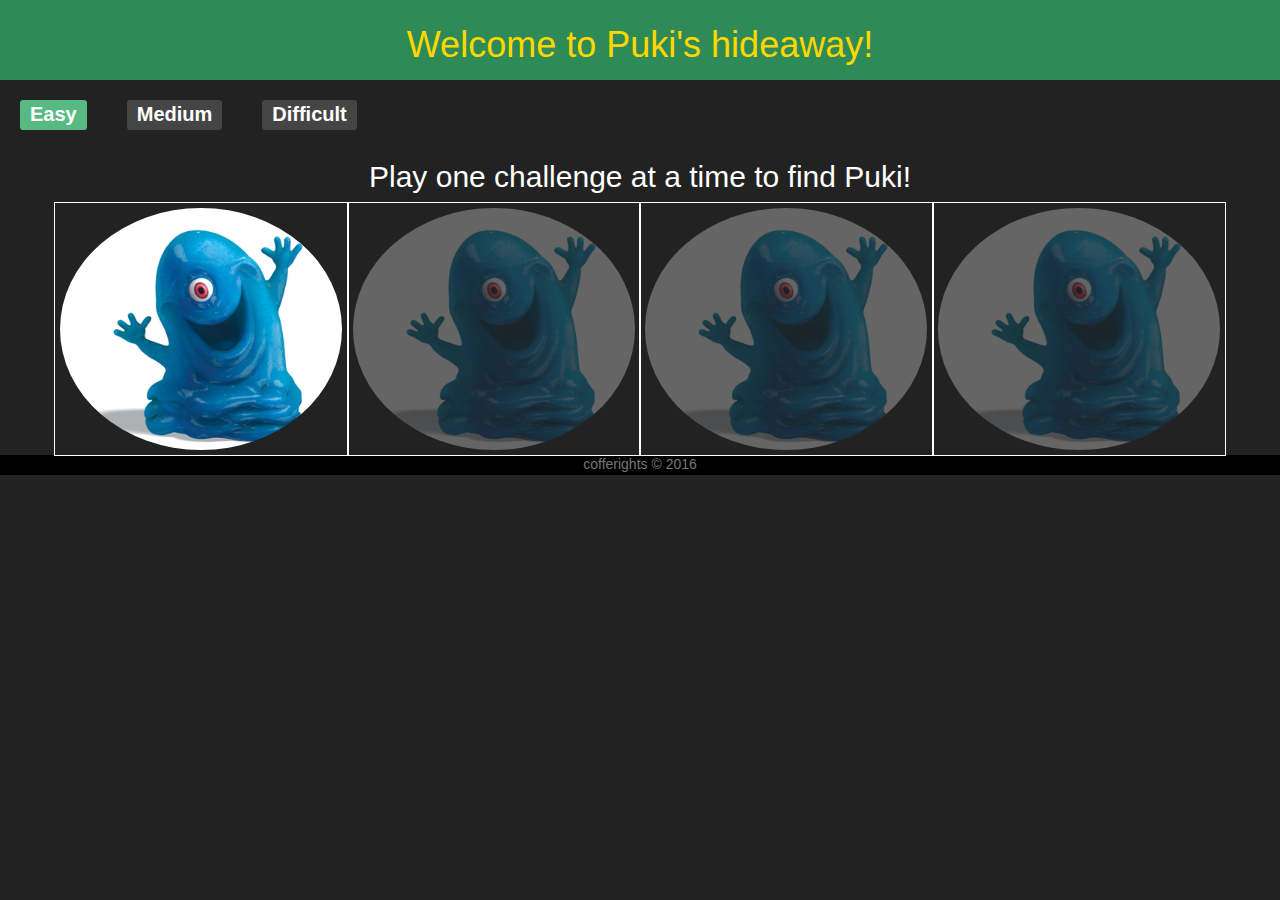
<file: index.html>
<!doctype html>
<html lang="en">
<head>
  <meta charset="utf-8">
  <title>Pukis hideaway</title>
  <link rel="stylesheet" href="stylesheets/main.css"/>

  <meta name="viewport"  content="width=device-width height=device-height initial-scale=1 maximum-scale=1 user-scalable=no">
</head>
<body onload="renderChals(); runTests()">
<header class="header">
	<div class="container">
    <h1>Welcome to Puki's hideaway!</h1>
  </div>
</header>
<div class="body">
<main>
 
  <div id="level" class="center-align"> 
    <input type="radio" name="level" id="1" value="1" onclick="updateLevel()" checked />
    <label for="1">Easy</label>

    <input type="radio" name="level" id="2" value="2" onclick="updateLevel()" />
    <label for="2">Medium</label>

    <input type="radio" name="level" id="3" value="3" onclick="updateLevel()" />
    <label for="3">Difficult</label>  
  </div>
  <div class="container">
    <div class="row">
      <h2>Play one challenge at a time to find Puki!</h2>
    </div>
    <div class="row chals">
    </div>
  </div>
</main>

<footer class="footer">
  cofferights &copy; 2016  
</footer>
  <script src="lib/jquery/jquery.js"></script>
  <script src="js/general.js"></script>
  <script src="js/app.js"></script>
  <script src="js/tests.js"></script>
 
</body>
</html>
</file>
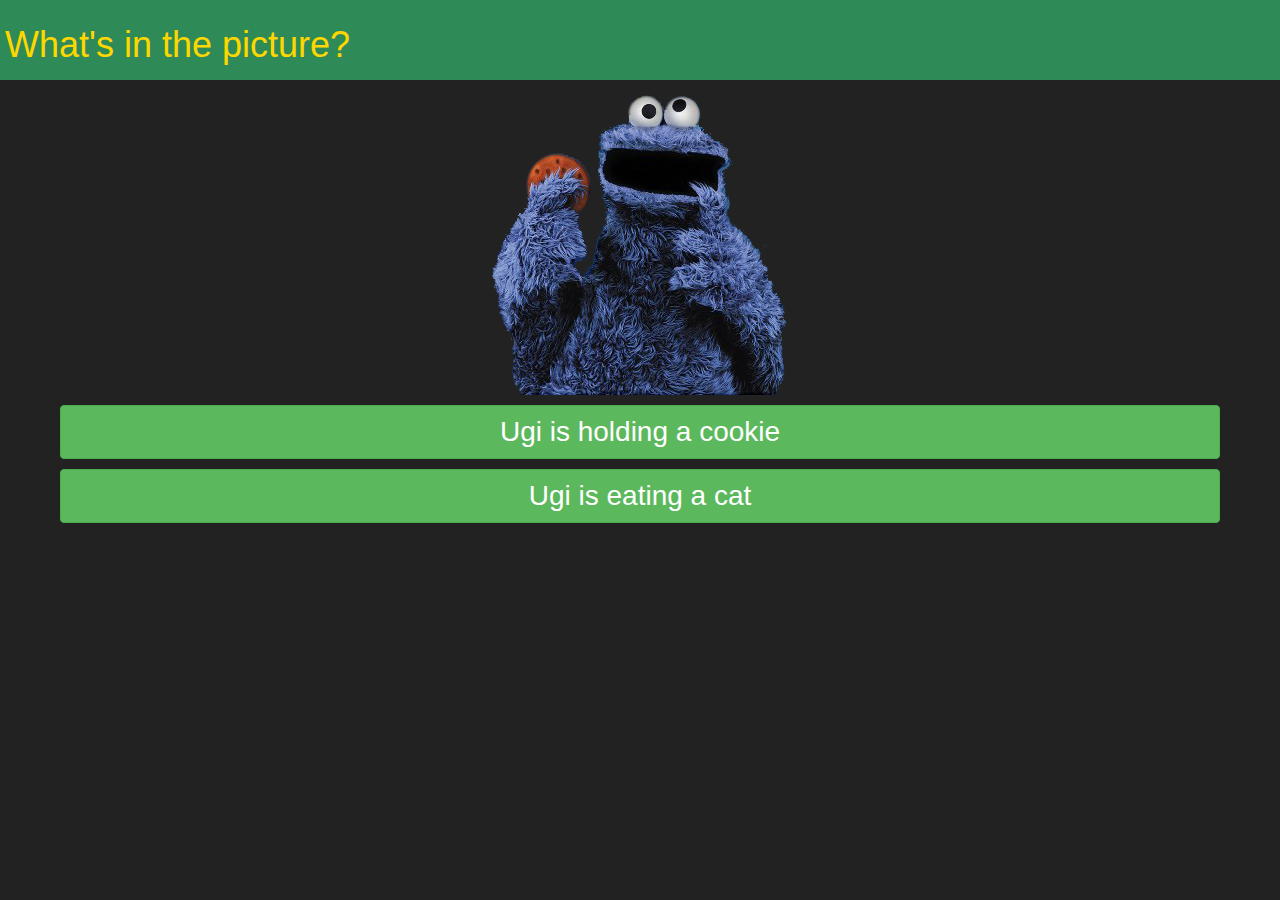
<file: chal1.html>
<!DOCTYPE html>
<html lang="en">
<head>
    <meta charset="UTF-8">
    <title>Challange no. 1</title>
    <link rel="stylesheet" href="stylesheets/main.css"/>
    
    <meta name="viewport" content="width=device-width height=device-height initial-scale=1 maximum-scale=1 user-scalable=no">
</head>
<body class="chal1" onload="renderChal1()">
    <header class="box">
        <h1>What's in the picture?</h1>
    </header>
    <main>
        <div class="container">
            <div class="row">
                <img src="" alt="">
            </div>
        </div>
        <div class="container options">
        </div>
    </main>
    
    <!--<button onclick="chalFinished(1)">challenge done!</button>-->

    <script src="lib/jquery/jquery.js"></script>
    <script src="js/general.js"></script>
    <script src="js/app.js"></script>
    <script src="js/chal1.js"></script>
</body>
</html>
</file>
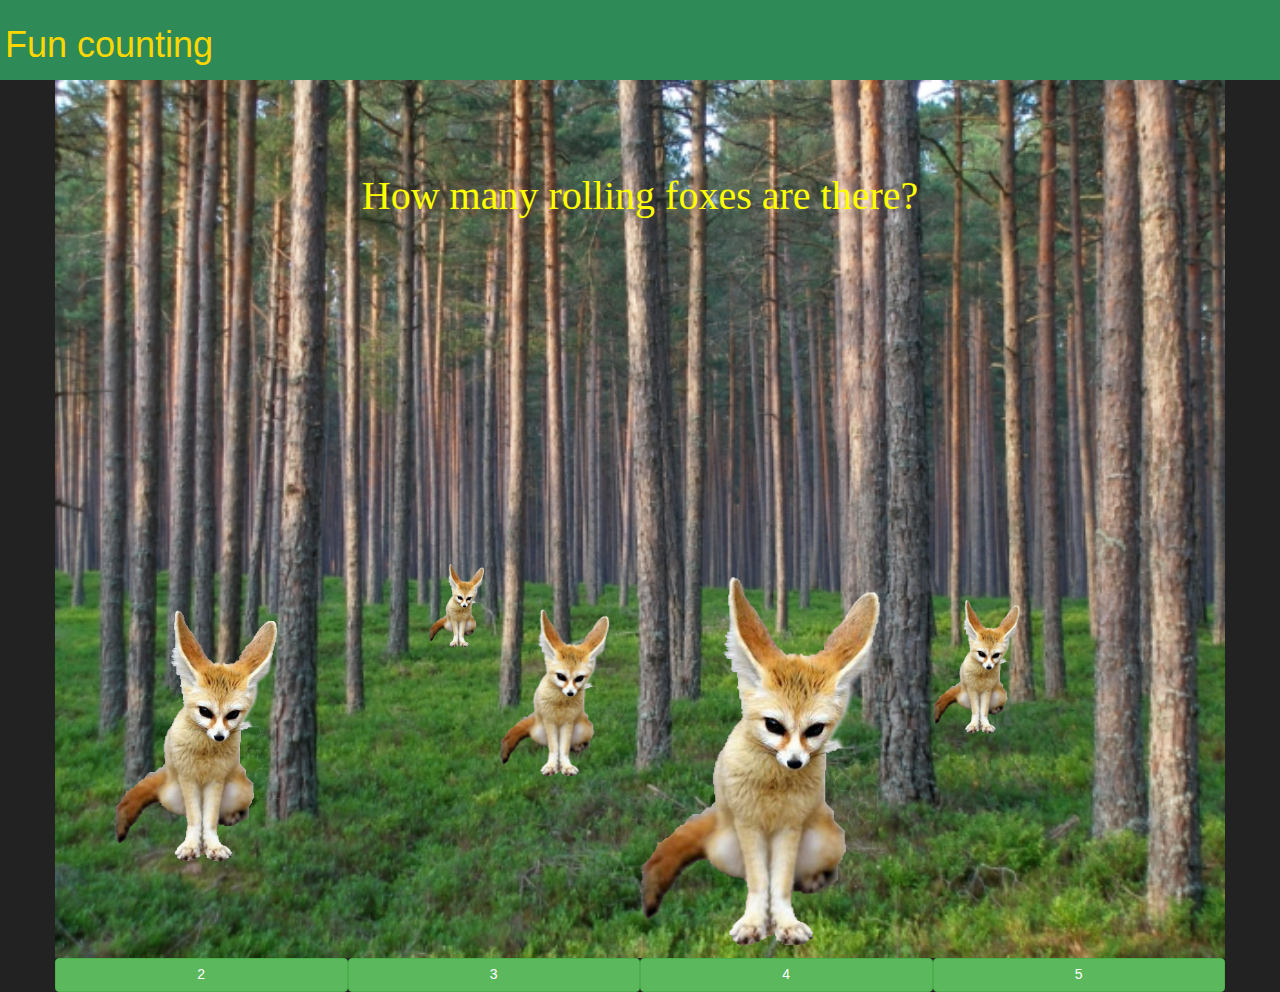
<file: chal4.html>
<!DOCTYPE html>
<html lang="en">
<head>
    <meta charset="UTF-8">
    <title>Challange no. 4</title>
    <link rel="stylesheet" href="stylesheets/main.css"/>

    <meta name="viewport"  content="width=device-width height=device-height initial-scale=1 maximum-scale=1 user-scalable=no">
</head>
<body class="chal4" onload="renderFoxes()">
    <header class="box">
        <h1>Fun counting</h1>
    </header>
    <main class="container">
            <div class="row frame">
                <img src="img/chal4/forest.jpg" alt="fox">
                <div class="col-xs-12 instruction">How many rolling foxes are there?
                </div>
            </div>
            <div class="row">
                <div class="col-xs-3 btn btn-success ans" onclick="checkAnswer(this)">2</div>
                <div class="col-xs-3 btn btn-success ans" onclick="checkAnswer(this)">3</div>
                <div class="col-xs-3 btn btn-success ans" onclick="checkAnswer(this)">4</div>
                <div class="col-xs-3 btn btn-success ans" onclick="checkAnswer(this)">5</div>
            </div>
    </main>

    <script src="lib/jquery/jquery.js"></script>
    <script src="js/general.js"></script>
    <script src="js/app.js"></script>
    <script src="js/chal4.js"></script>
</body>
</html>
</file>
